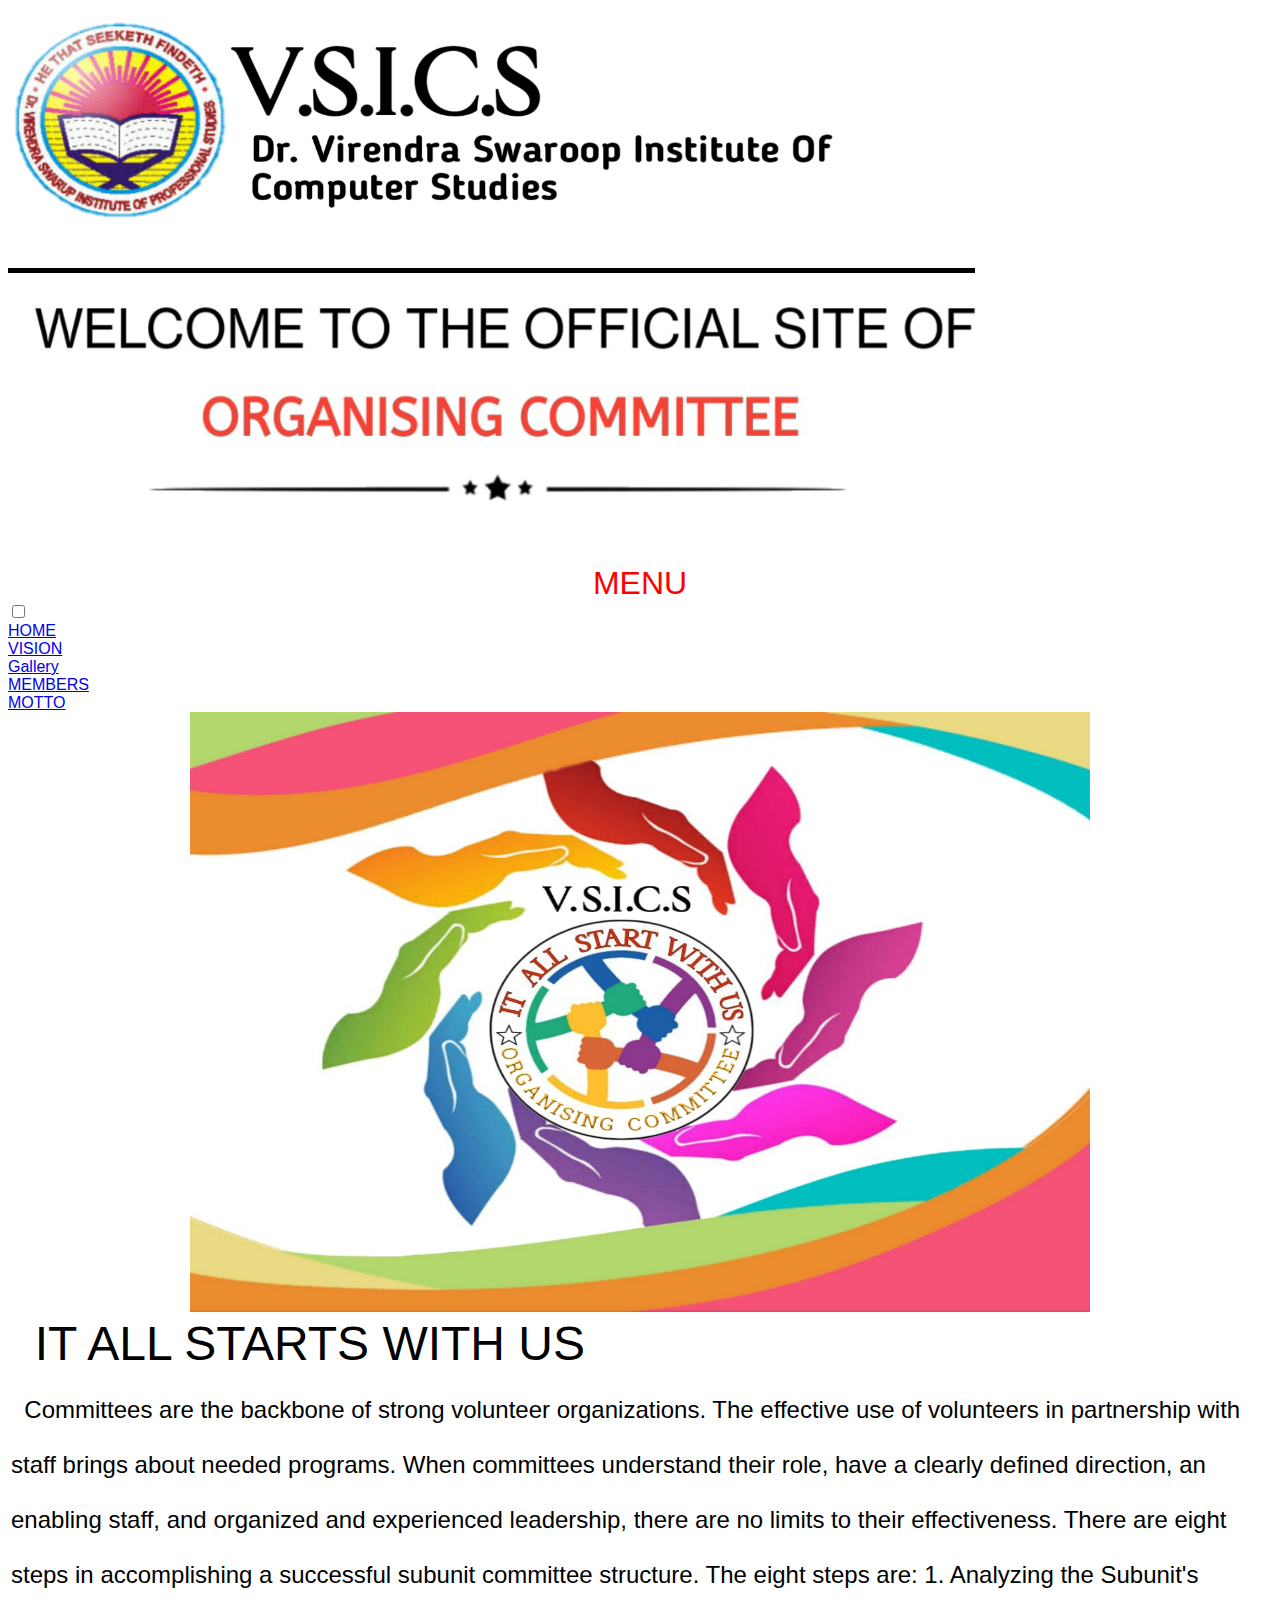
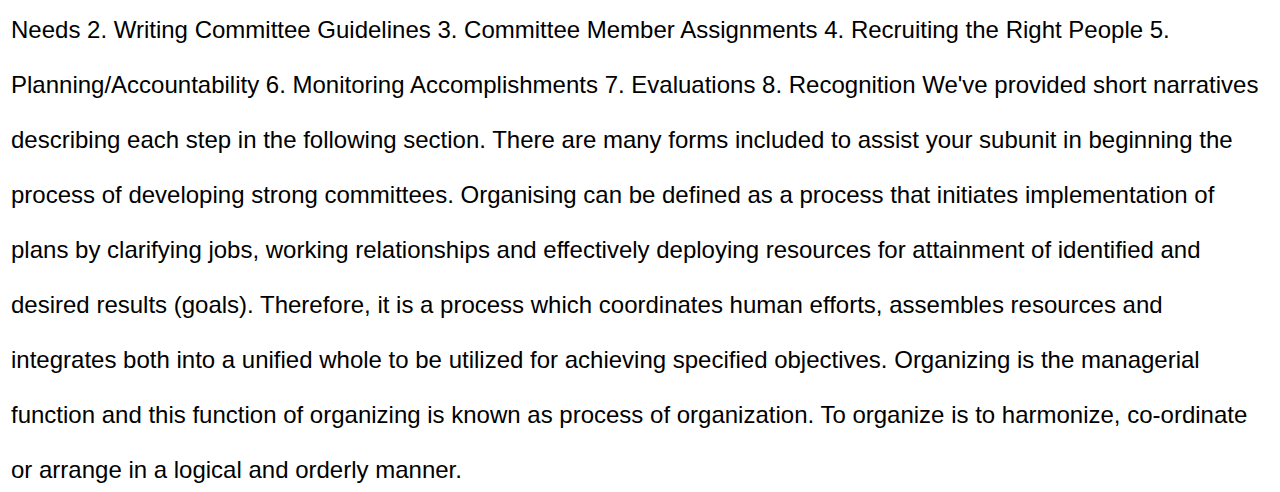
<file: index.html>
<!DOCTYPE html>
<html lang="en" >
<html>
<head>
  <meta charset="UTF-8">
  <link rel="stylesheet" href="./style.css">
</head>
<body>
<aa>
<aa>
<img src="1664388534939.png" align="left" width="850" height="260"><bb>
<hr size="5" color="black" noshade align="left" width="965">
<img src="1664812663317.png" width="980" height="280"><bb>

<center>
<font color="red" size="6"> MENU </font><aa><aa></center>
<bodya>
<!-- partial:index.partial.html -->
<div class="nav">
  <input type="checkbox">
    <span></span>
    <span></span>
    <div class="menu">
      <li><a class="active" href="/">HOME</a></li>
      <li><a class="active" href="VISION.html">VISION</a></li>
      <li><a class="active" href="gallery.html">Gallery</a></li>
      <li><a click="active" href="MEMBERS.html">MEMBERS</a></li>
      <li><a click="active" href="motto.html">MOTTO</a></li>
    </div>
</div>
<!-- partial -->
</bodya>
<center>
<img src="20220928_202818.jpg" height="600" width="900">
<bb><bb>
</center>
<font face="Diet Again.ttf"  size="7">
<font color="white">a</font>IT ALL STARTS WITH US
<table>
<tr>
<td>
<font size="5">
<font color="white">a</font>Committees are the backbone of strong<aa> volunteer organizations.
 The effective use of volunteers in partnership with staff brings about needed programs.
 When committees understand their role, have a clearly defined direction, an enabling staff,
 and organized and experienced leadership, there are no limits to their effectiveness.
There are eight steps in accomplishing a successful subunit committee structure. The eight 
steps are:
1. Analyzing the Subunit's Needs 
2. Writing Committee Guidelines
3. Committee Member Assignments 
4. Recruiting the Right People 
5. Planning/Accountability 
6. Monitoring Accomplishments
7. Evaluations
8. Recognition 
We've provided short narratives describing each step in the following section. 
There are many forms included to assist your subunit in beginning the process 
of developing strong committees. 

Organising can be defined as a process that initiates implementation of plans
 by clarifying jobs, working relationships and effectively deploying resources
 for attainment of identified and desired results (goals).
Therefore, it is a process which coordinates human efforts, assembles resources
 and integrates both into a unified whole to be utilized for achieving specified 
objectives. Organizing is the managerial function and this function of organizing
 is known as process of organization.
To organize is to harmonize, co-ordinate or arrange in a logical and orderly manner.
</font>
</td>
</tr>
</table>






</body>
</html>
</file>
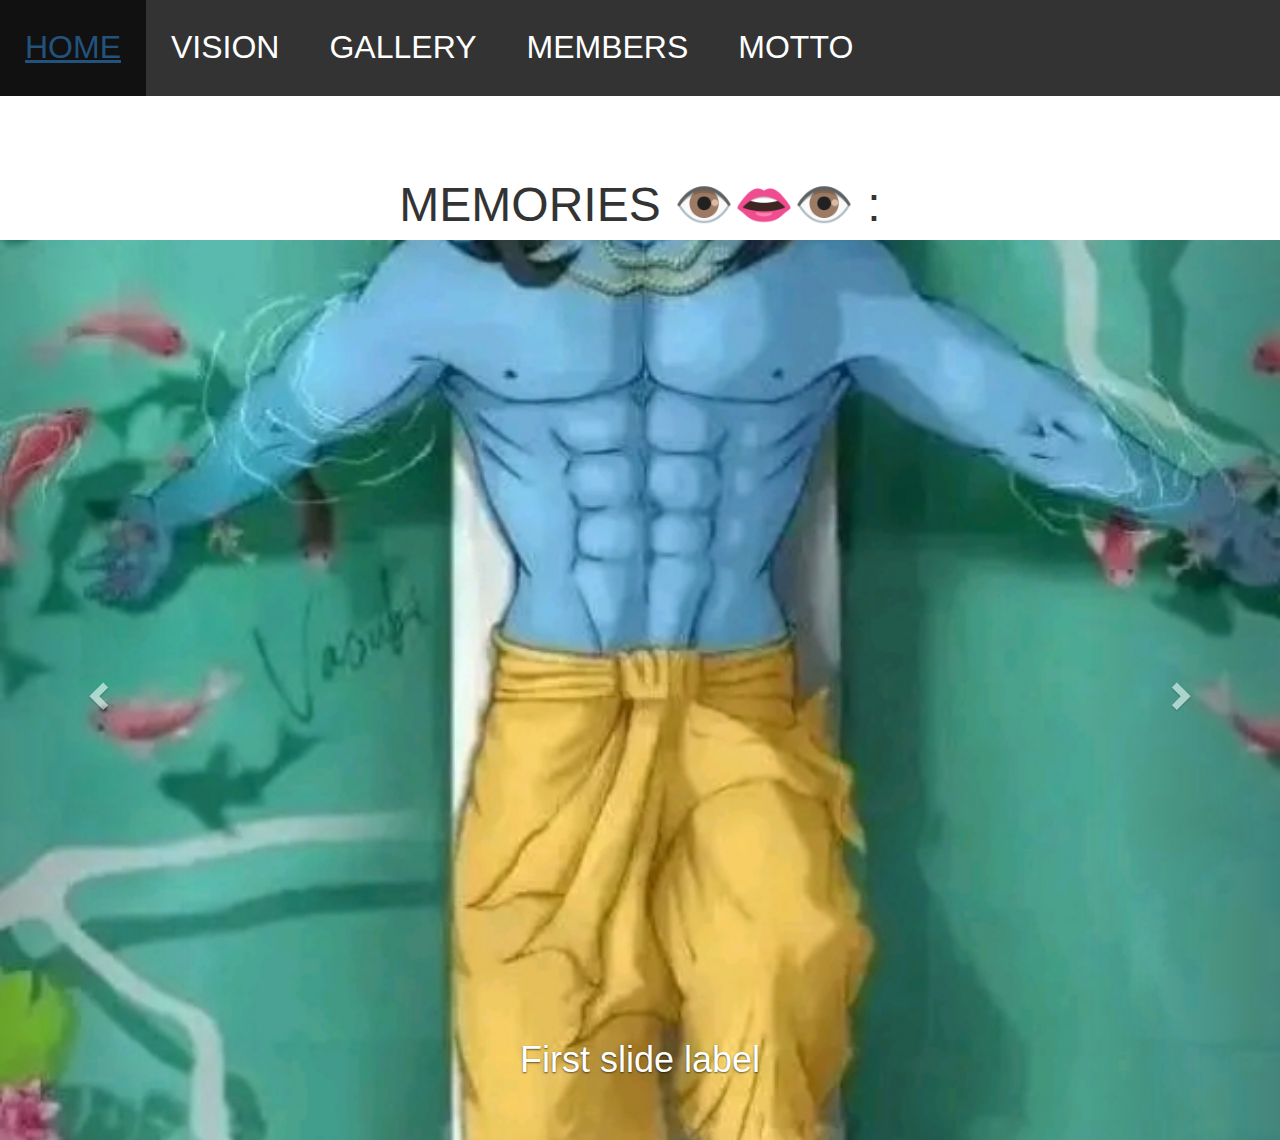
<file: gallery.html>
<!DOCTYPE html>
<html lang="en" >
<head>
  <meta charset="UTF-8">
  <link rel="stylesheet" href="./style.css">

</head>
<body>
<style>
ul {
  list-style-type: none;
  margin: 0;
  padding: 0;
  overflow: hidden;
  background-color: #333333;
}

li {
  float: left;
}

li a {
  display: block;
  color: white;
  text-align: center;
  padding: 25px;

  text-decoration: none;
}

li a:hover {
  background-color: #111111;
}
</style>
</head>
<body>
<ul>
<font size="6">
  <li><a class="active" href="/">HOME</a></li>
  <li><a class="active" href="VISION.html">VISION</a></li>
  <li><a class="active" href="gallery.html">GALLERY</a></li>
  <li><a click="active" href="MEMBERS.html">MEMBERS</a></li>
  <li><a click="active" href="motto.html">MOTTO</a></li>
</ul>
</font>
<br><br> 
</style>

<!-- partial:index.partial.html -->
<link rel="stylesheet" type="text/css" href="https://maxcdn.bootstrapcdn.com/bootstrap/3.3.1/css/bootstrap.min.css">
<link href='https://fonts.googleapis.com/css?family=Lato' rel='stylesheet' type='text/css'>
<div style='text-align:center;'>
<font size="8" align="middle"> MEMORIES 👁️👄👁️ :</font<br><br>
</div>
    <div id="carouselFade" class="carousel slide carousel-fade" data-ride="carousel">

        <!-- Wrapper for slides -->
        <div class="carousel-inner" role="listbox">
            <div class="item active">  
                <div class="carousel-caption">
                  <h1>First slide label</h1>
                  <pSRI KRISHNA</p>
                </div>
            </div>
            <div class="item"> 
                <div class="carousel-caption">
                  <h3>Second slide label</h3>
                  <p>Praesent commodo cursus magna, vel scelerisque nisl consectetur.</p>
                </div>
            </div>
            <div class="item"> 
                <div class="carousel-caption">
                  <h1>Third slide label</h1>
                  <p>SLEEPING MONKÈ😴</p>
                </div>
            </div>
            <div class="item"> 
                <div class="carousel-caption">
                  <h1>Forth slide label</h1>
                  <p> LITERALLY ME</p>
                </div>
            </div>
            <div class="item"> 
                <div class="carousel-caption">
                  <h1>FIFTH slide label</h1>
                  <p>BRO GOT DRIP 😳</p>
                </div>
            </div>
            <div class="item"> 
                <div class="carousel-caption">
                  <h1>SIXTH slide label<br>FINALLY A IMAGE BASED ON MY PAIN</h1>
                  <p></p>
                </div>
            </div>
        </div>

        <!-- Controls -->
        <a class="left carousel-control" href="#carouselFade" role="button" data-slide="prev">
            <span class="glyphicon glyphicon-chevron-left" aria-hidden="true"></span>
            <span class="sr-only">Previous</span>
        </a>
        <a class="right carousel-control" href="#carouselFade" role="button" data-slide="next">
            <span class="glyphicon glyphicon-chevron-right" aria-hidden="true"></span>
            <span class="sr-only">Next</span>
        </a>
    </div>
    <!-- jQuery (necessary for Bootstrap's JavaScript plugins) -->
    <script src="https://ajax.googleapis.com/ajax/libs/jquery/1.11.1/jquery.min.js"></script>
    <!-- Include all compiled plugins (below), or include individual files as needed -->
    <script src="https://maxcdn.bootstrapcdn.com/bootstrap/3.3.1/js/bootstrap.min.js"></script>
<!-- partial -->
  <script  src="./script.js"></script>

</body>
</html>
</file>
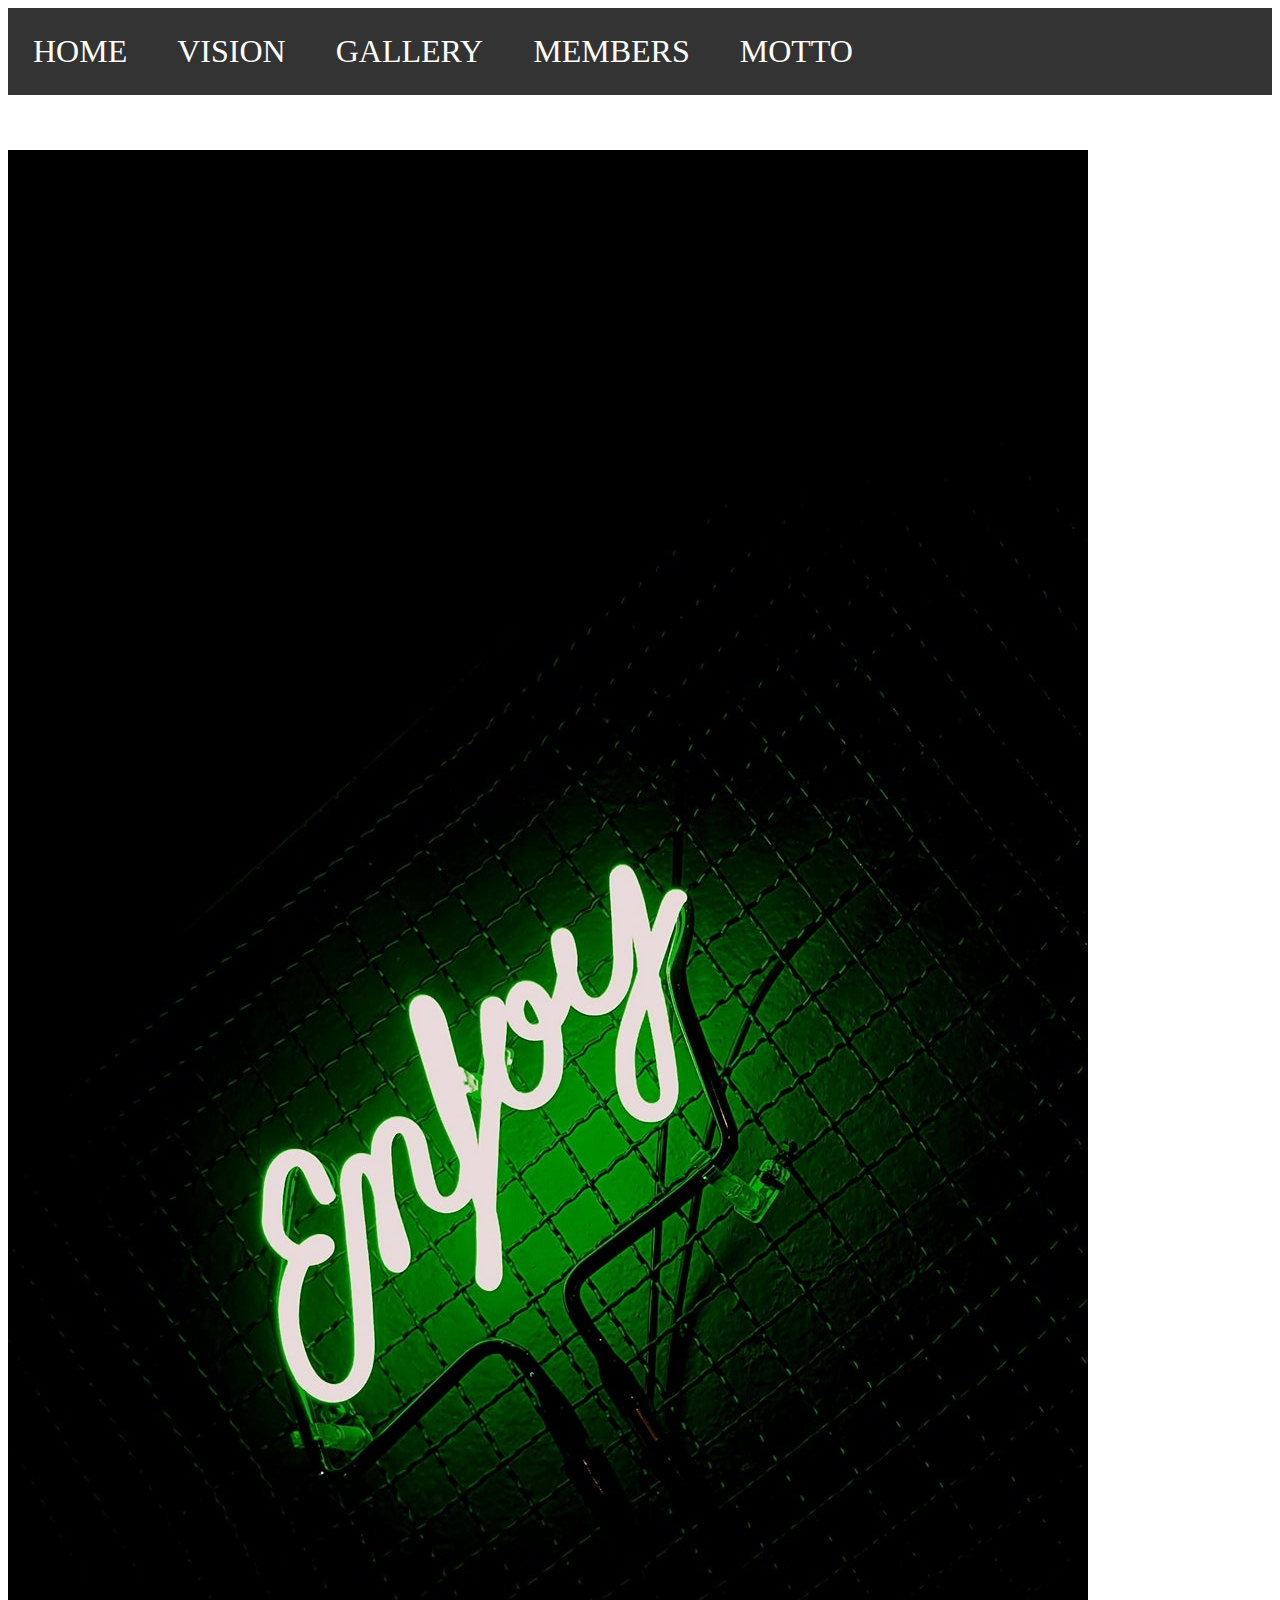
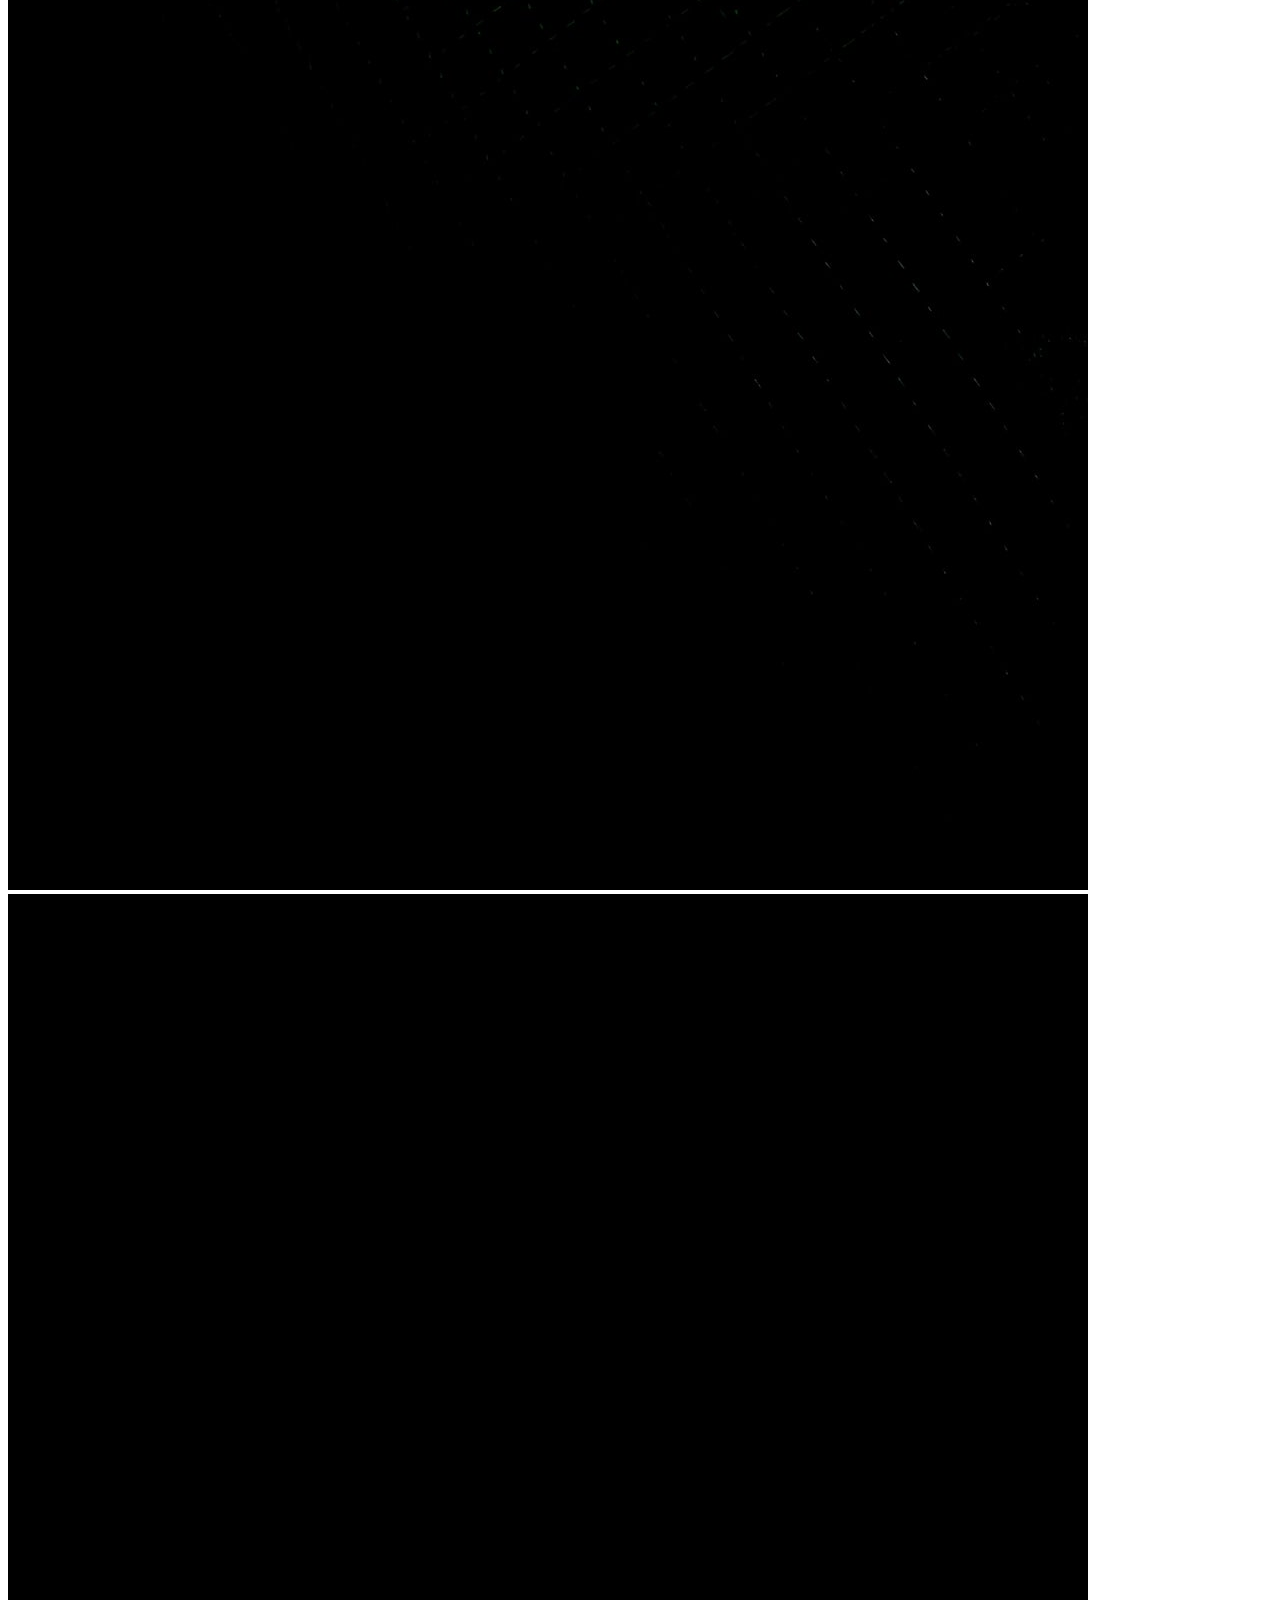
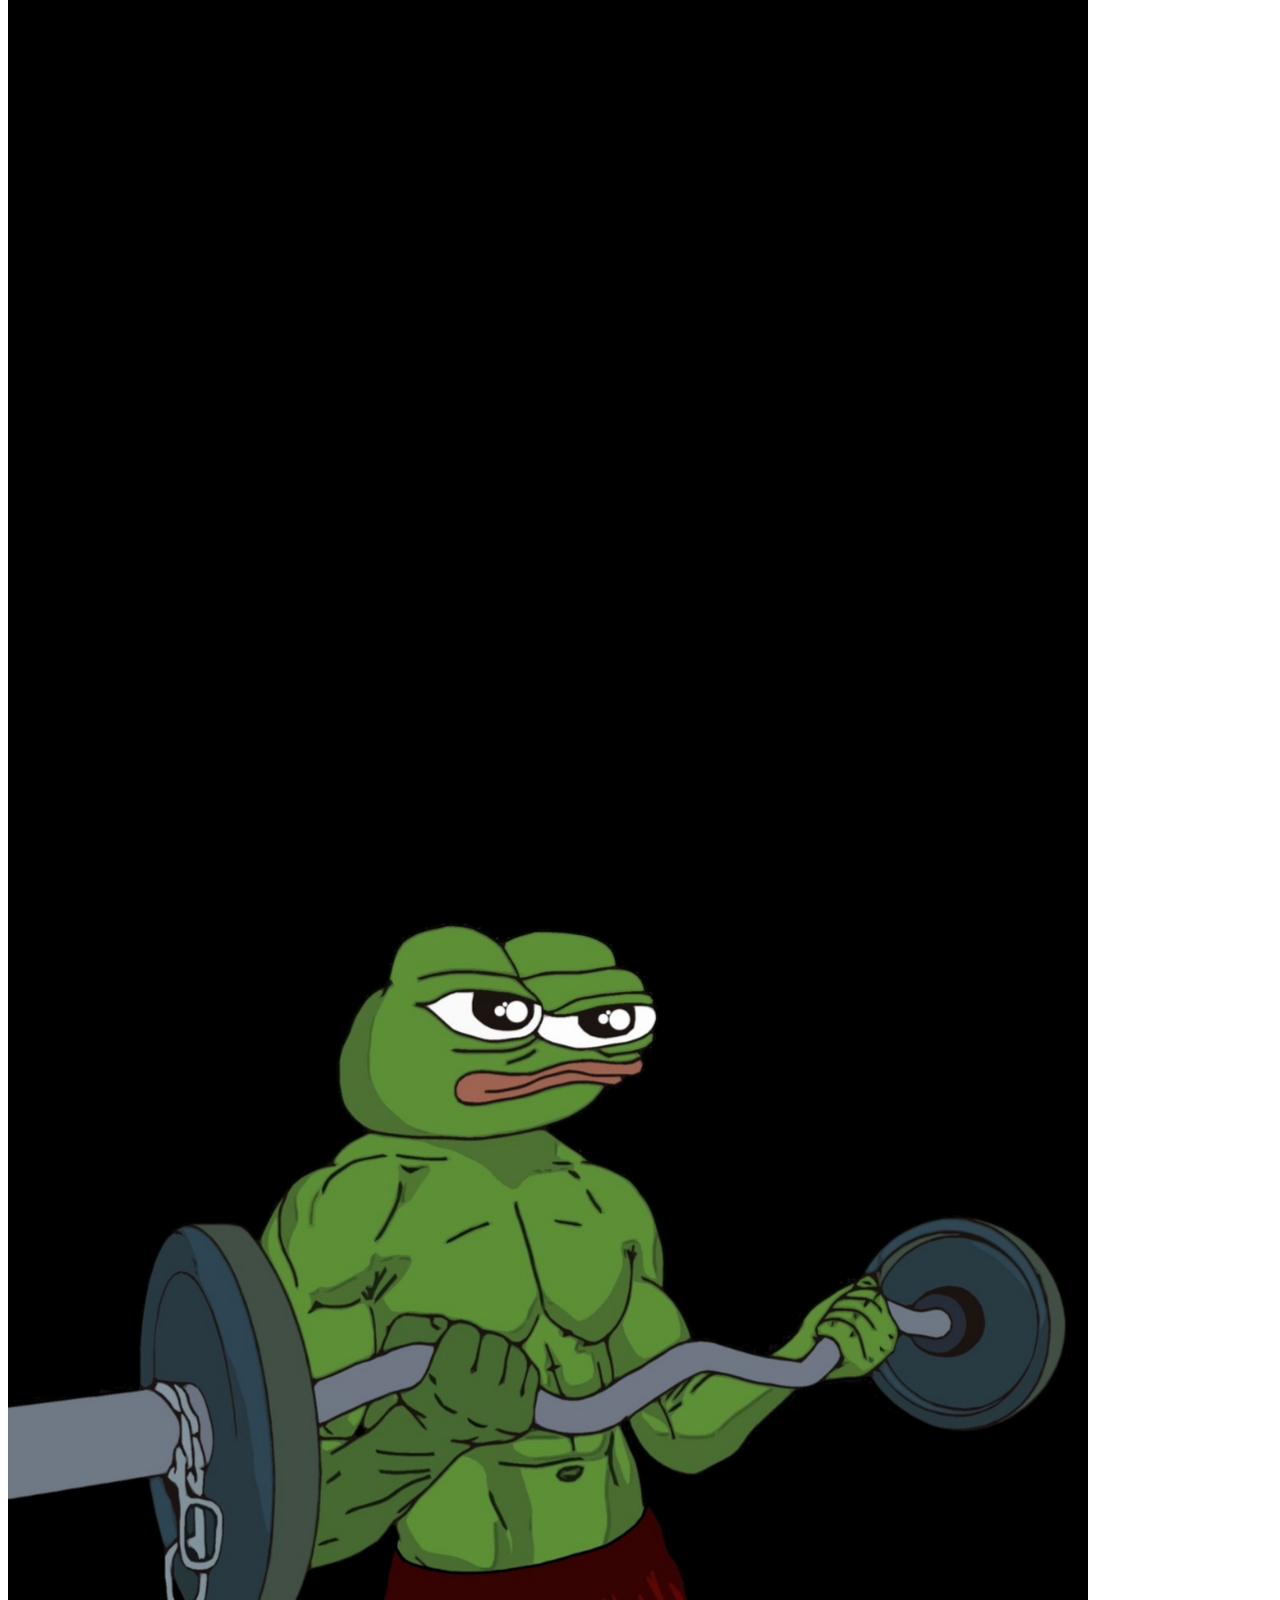
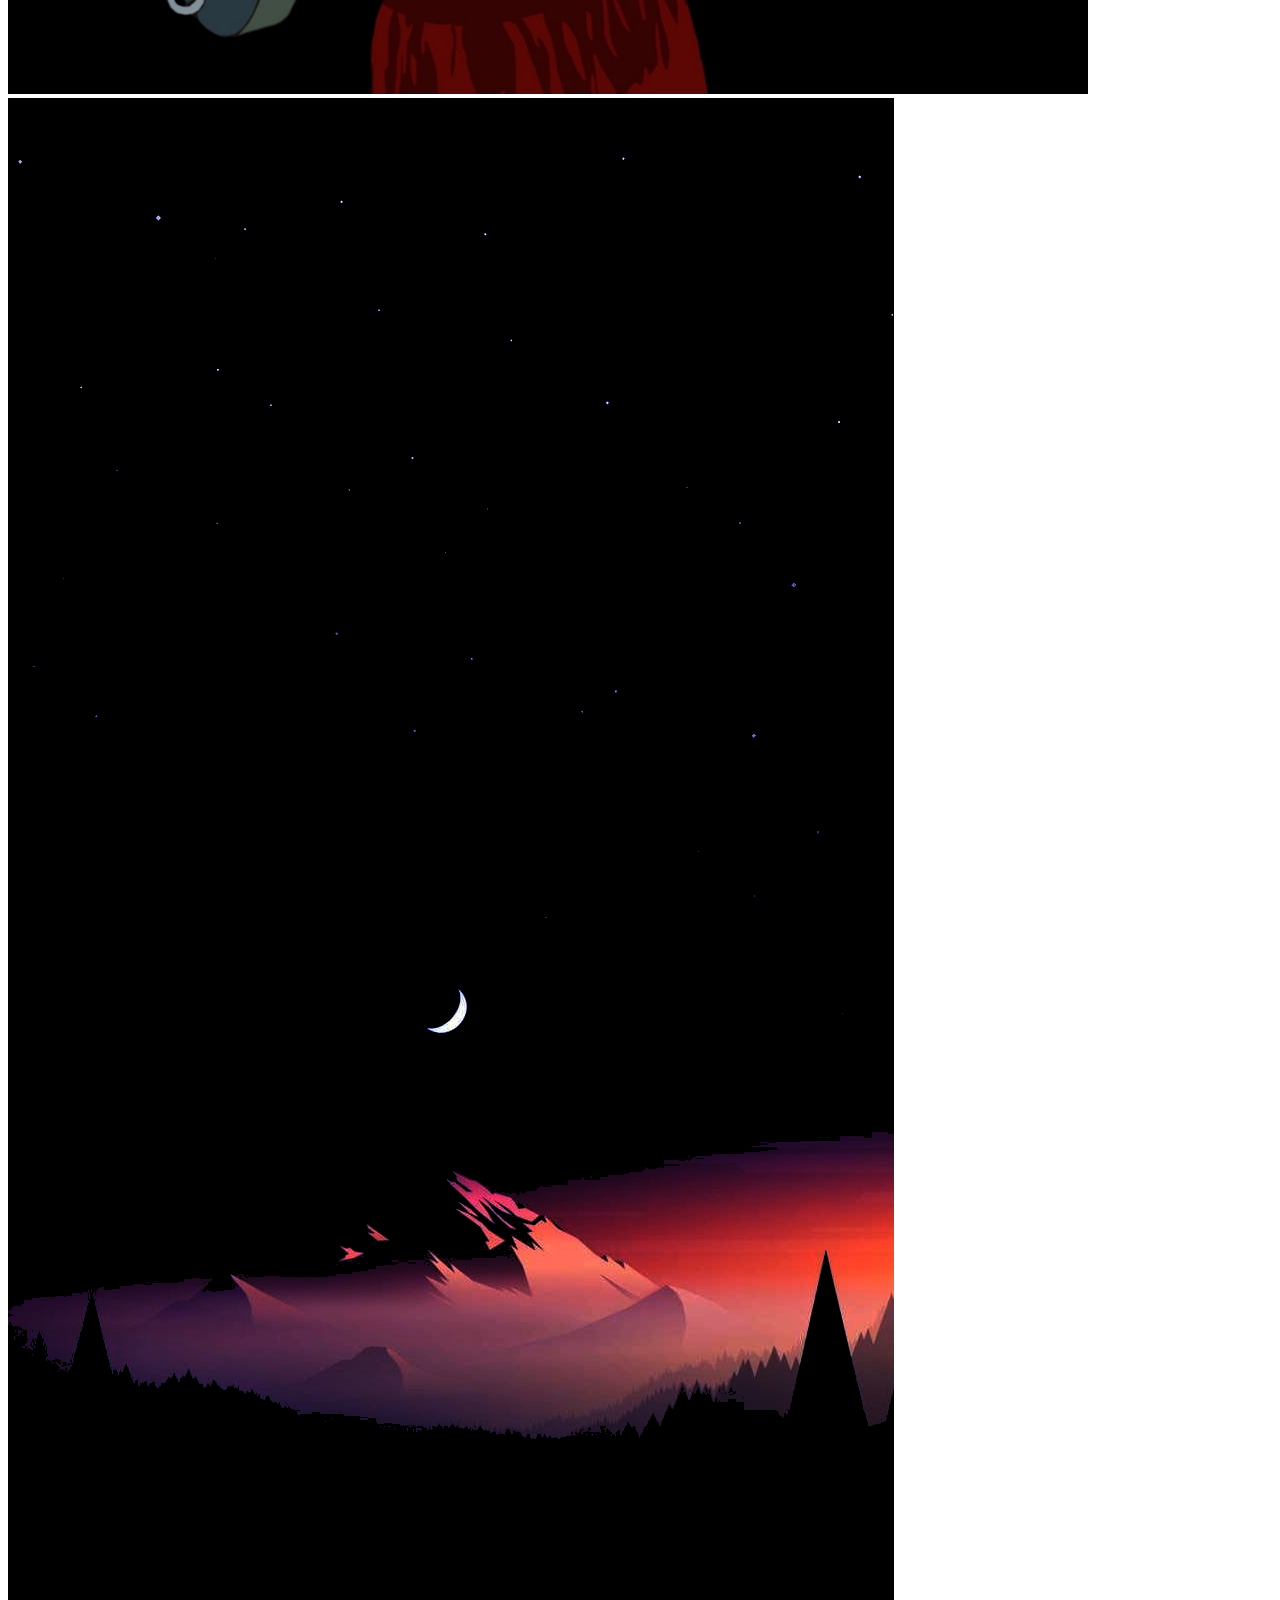
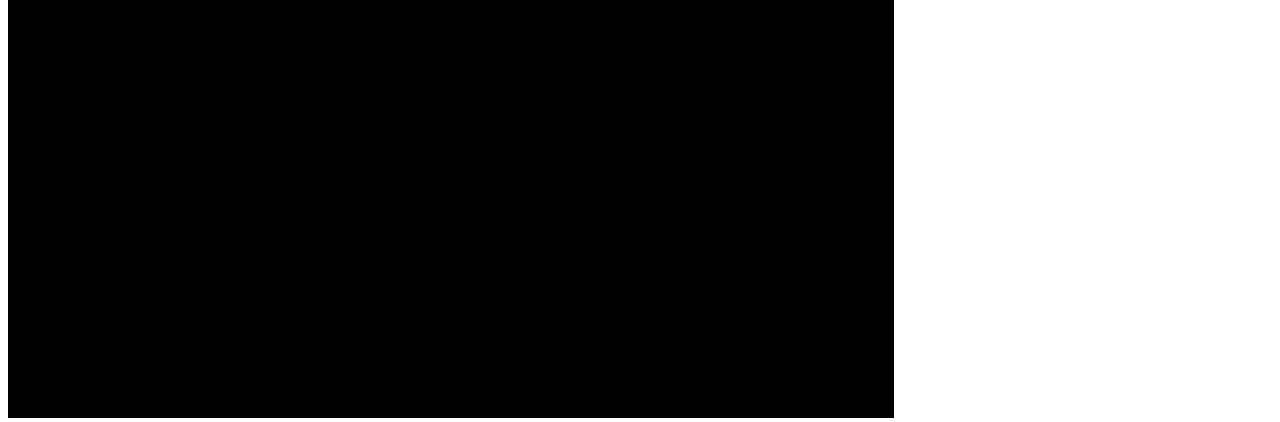
<file: MEMBERS.html>
<!DOCTYPE html>
<html>
<head>
<style>
ul {
  list-style-type: none;
  margin: 0;
  padding: 0;
  overflow: hidden;
  background-color: #333333;
}

li {
  float: left;
}

li a {
  display: block;
  color: white;
  text-align: center;
  padding: 25px;

  text-decoration: none;
}

li a:hover {
  background-color: #111111;
}
</style>
</head>
<body>
<ul>
<font size="6">
  <li><a class="active" href="/">HOME</a></li>
  <li><a class="active" href="VISION.html">VISION</a></li>
  <li><a class="active" href="gallery.html">GALLERY</a></li>
  <li><a click="active" href="MEMBERS.html">MEMBERS</a></li>
  <li><a click="active" href="motto.html">MOTTO</a></li>
</ul>
</font>
<br><br> 
<list>
<li>
<img src="Enjoy.jpeg">
</li>
<li>
<img src="Getting Ripped.jpeg">
</li>
<li>
<img src="Minimal mountains_4379.png">
</li>
</file>
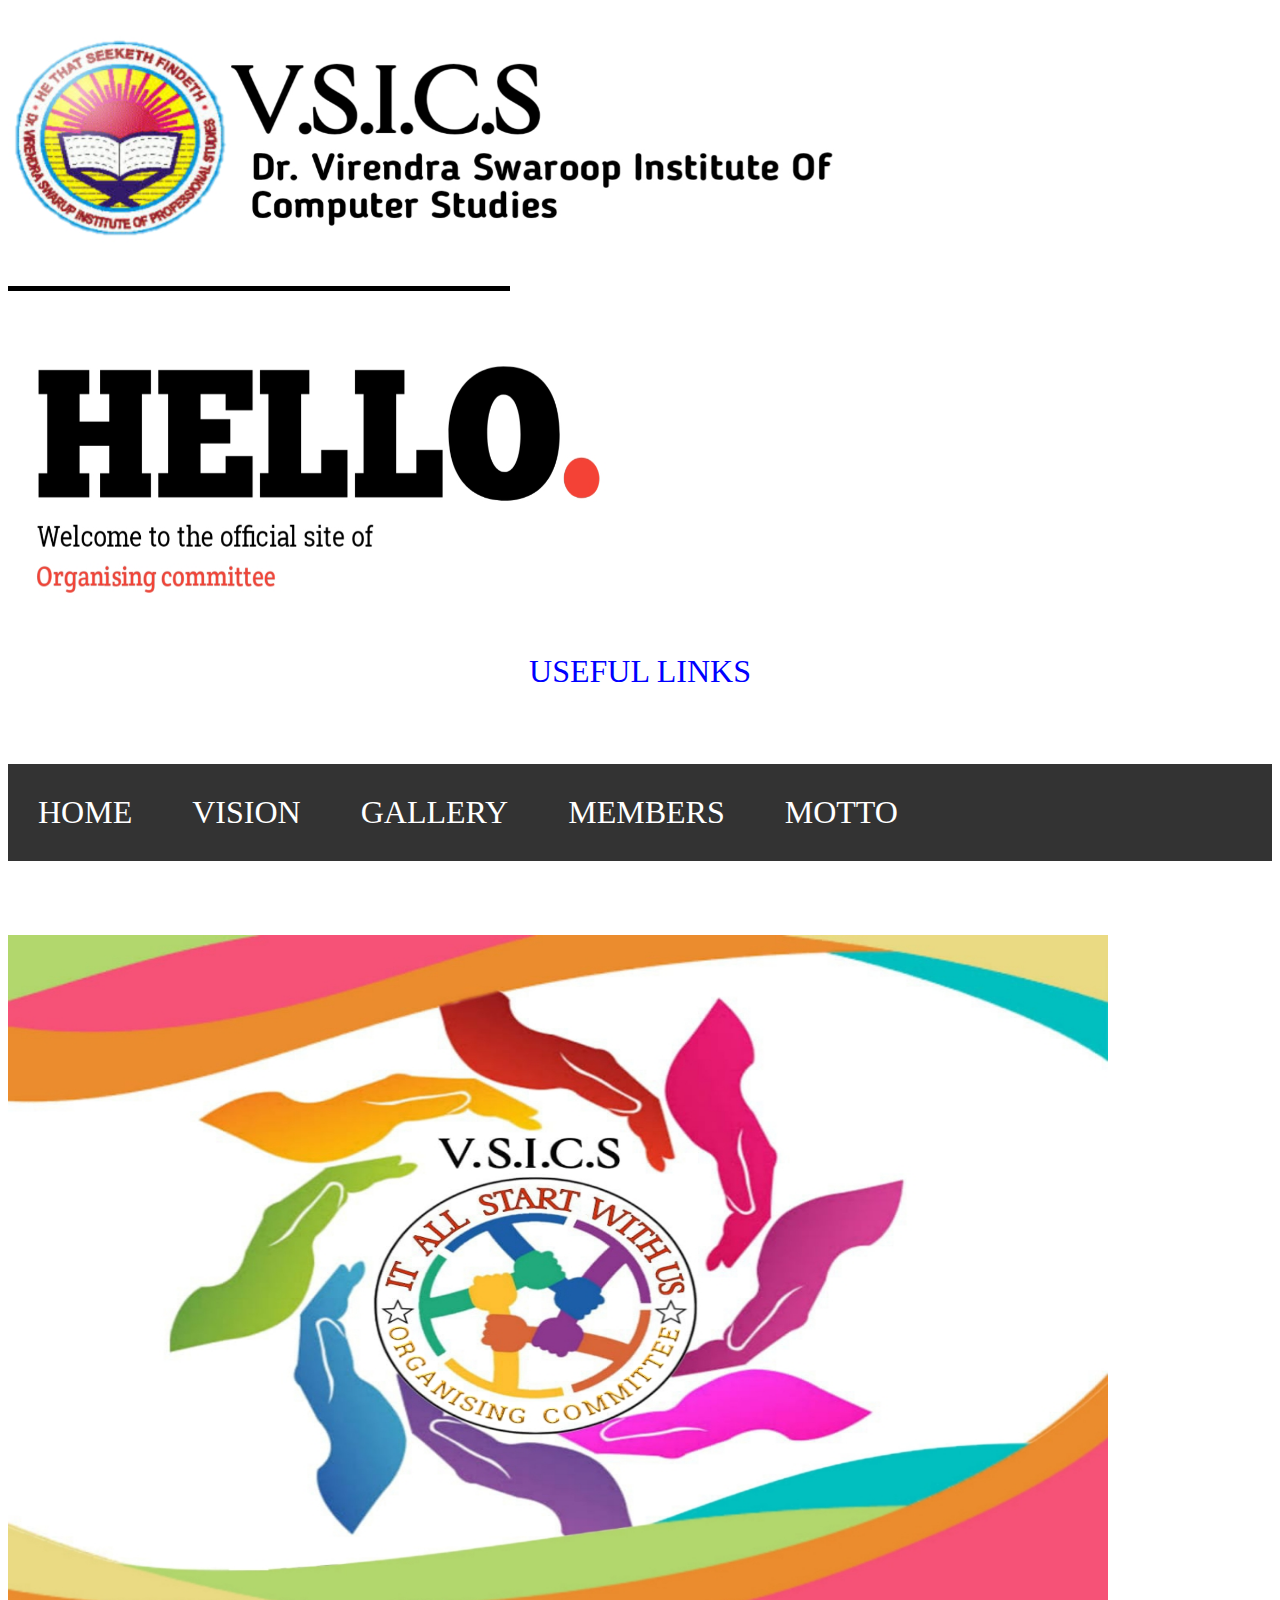
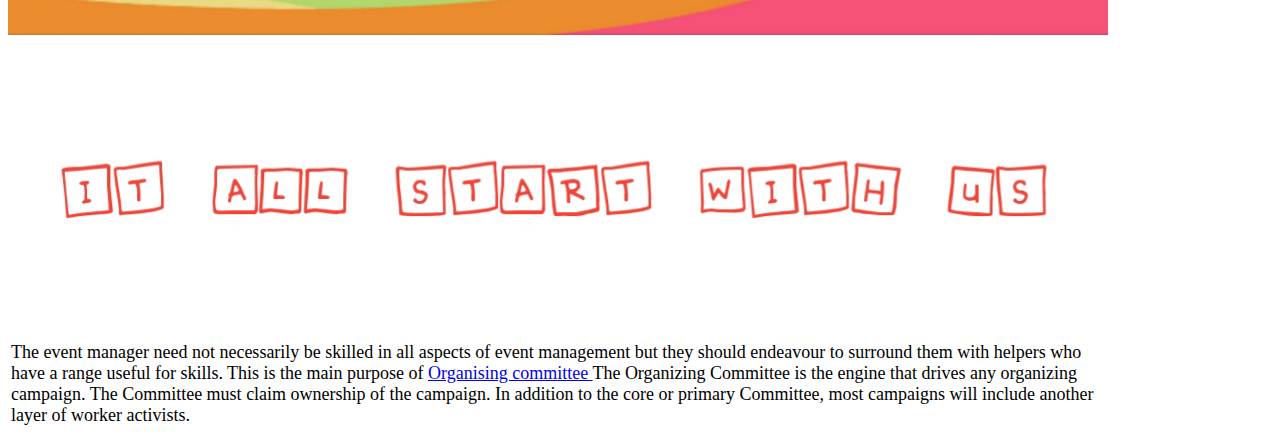
<file: ORGANIZING COMMITTEE.HTML>
<!DOCTYPE html>
<html>
<body>
<br>
<img src="1664388534939.png" align="left" width="850" height="260"><br>
<hr size="5" color="black" noshade align="left" width="500">
<br><br>
<img src="1664459605265.png" width="600" align="middle" height="300"><br><br>
<font color="blue" size="6">
<center>
USEFUL LINKS
</center>
<br><br>

</center>

<style>
ul {
  list-style-type: none;
  margin: 0;
  padding: 0;
  overflow: hidden;
  background-color:#333333;
}

li {
  float: left;
}

li a {
  display: block;
  color: white;
  text-align: center;
  padding: 30px;

  text-decoration: none;
}

li a:hover {
  background-color: #111111;
}
</style>
</head>
<body>
<ul>
<font size="6">
  <li><a class="active" href="ORGANIZING COMMITTEE.HTML">HOME</a></li>
  <li><a class="active" href="VISION.html">VISION</a></li>
  <li><a class="active" href="gallery.html">GALLERY</a></li>
  <li><a click="active" href="MEMBERS.html">MEMBERS</a></li>
  <li><a click="active" href="motto.html">MOTTO</a></li>
</ul>
</font>
<br><br>
<center>
<img src="20220928_202818.jpg"  align="left" height="700" width="1100">
</center>
</font>
<font size="3"color="blue">

<br>
</font>

<img width="1100" height="300" src="1664450009121.png">

<table width="1100">
<tr>
<td >
<font size="4">
The event manager need not necessarily be skilled in all aspects of event management but they should endeavour to surround them with helpers who have a range useful for skills. This is the main purpose of
<u> <a href="http://www.leoisaac.com/evt/top083.htm"> Organising committee </a> </u>
The Organizing Committee is the engine that drives any organizing campaign. The Committee must claim ownership of the campaign. In addition to the core or primary Committee, most campaigns will include another layer of worker activists.
</td>
</tr>
</table>


</div>
</body>
</body>
</html>
</file>
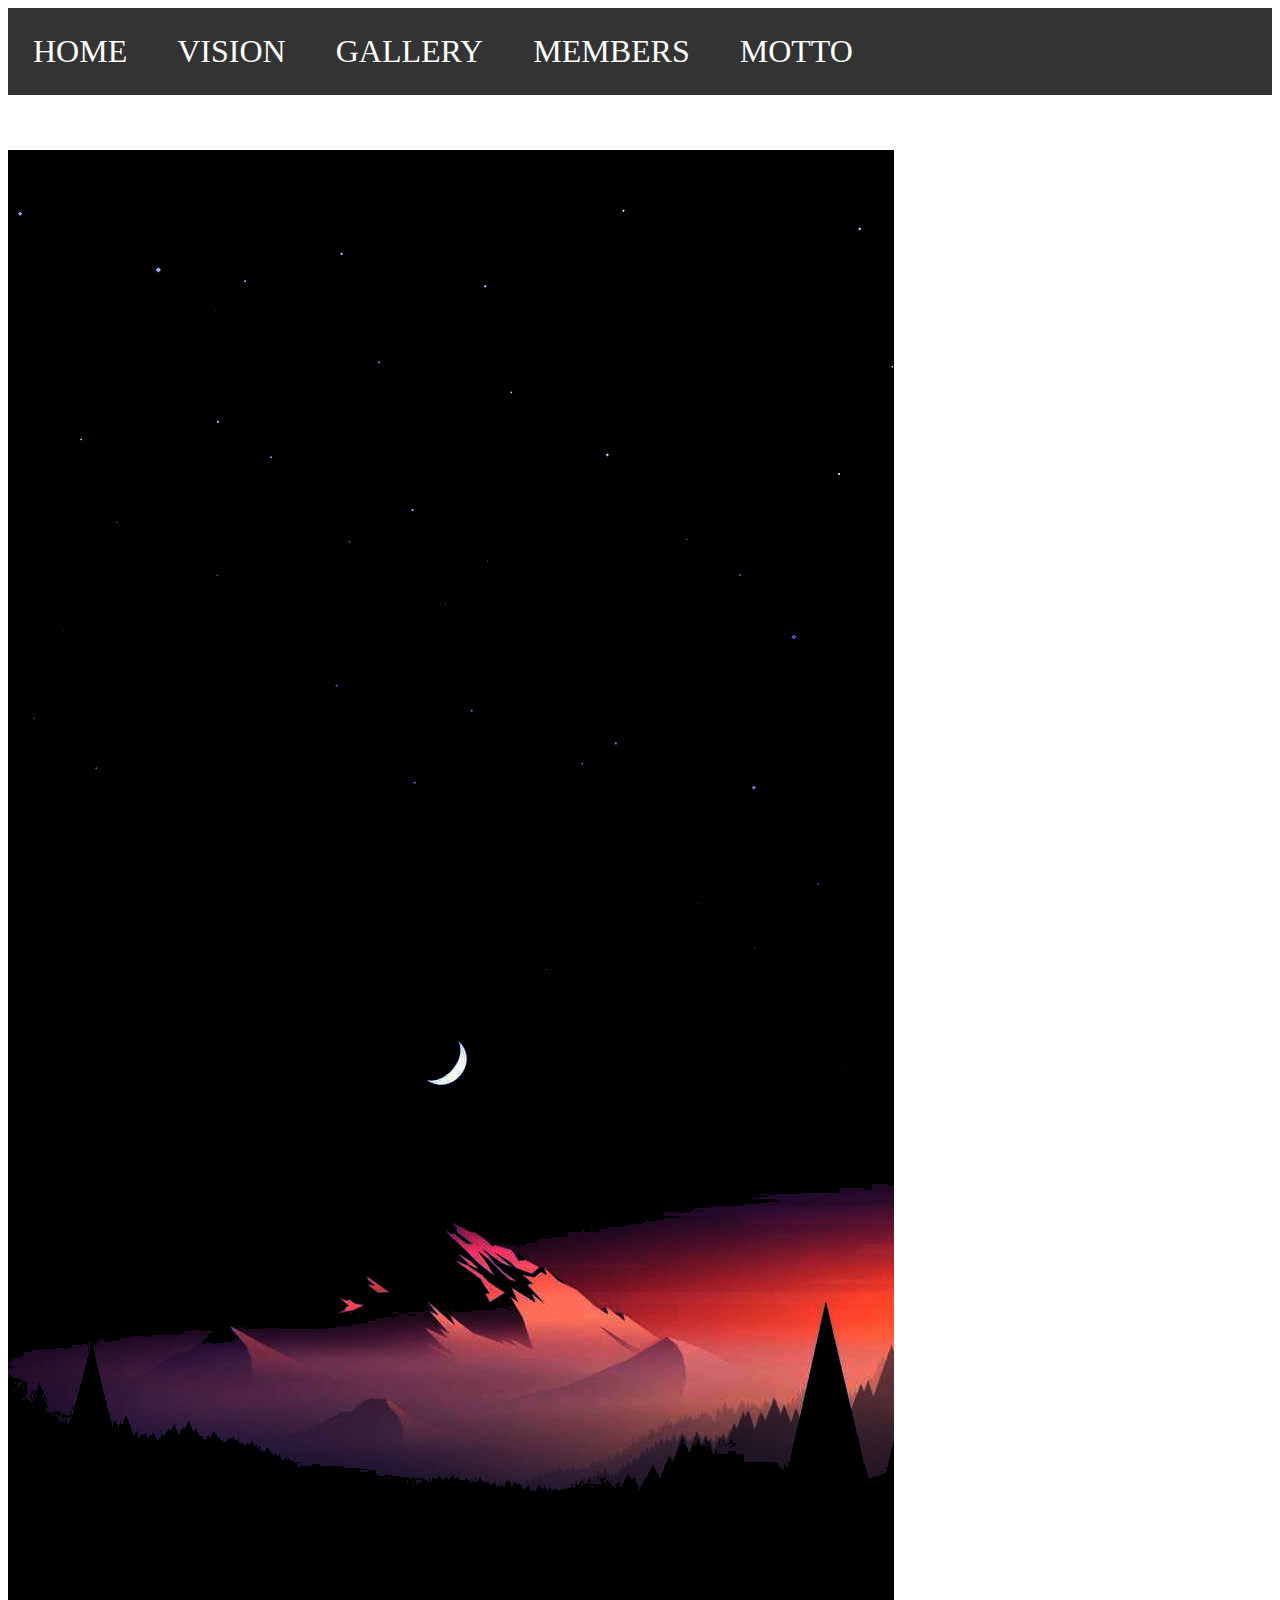
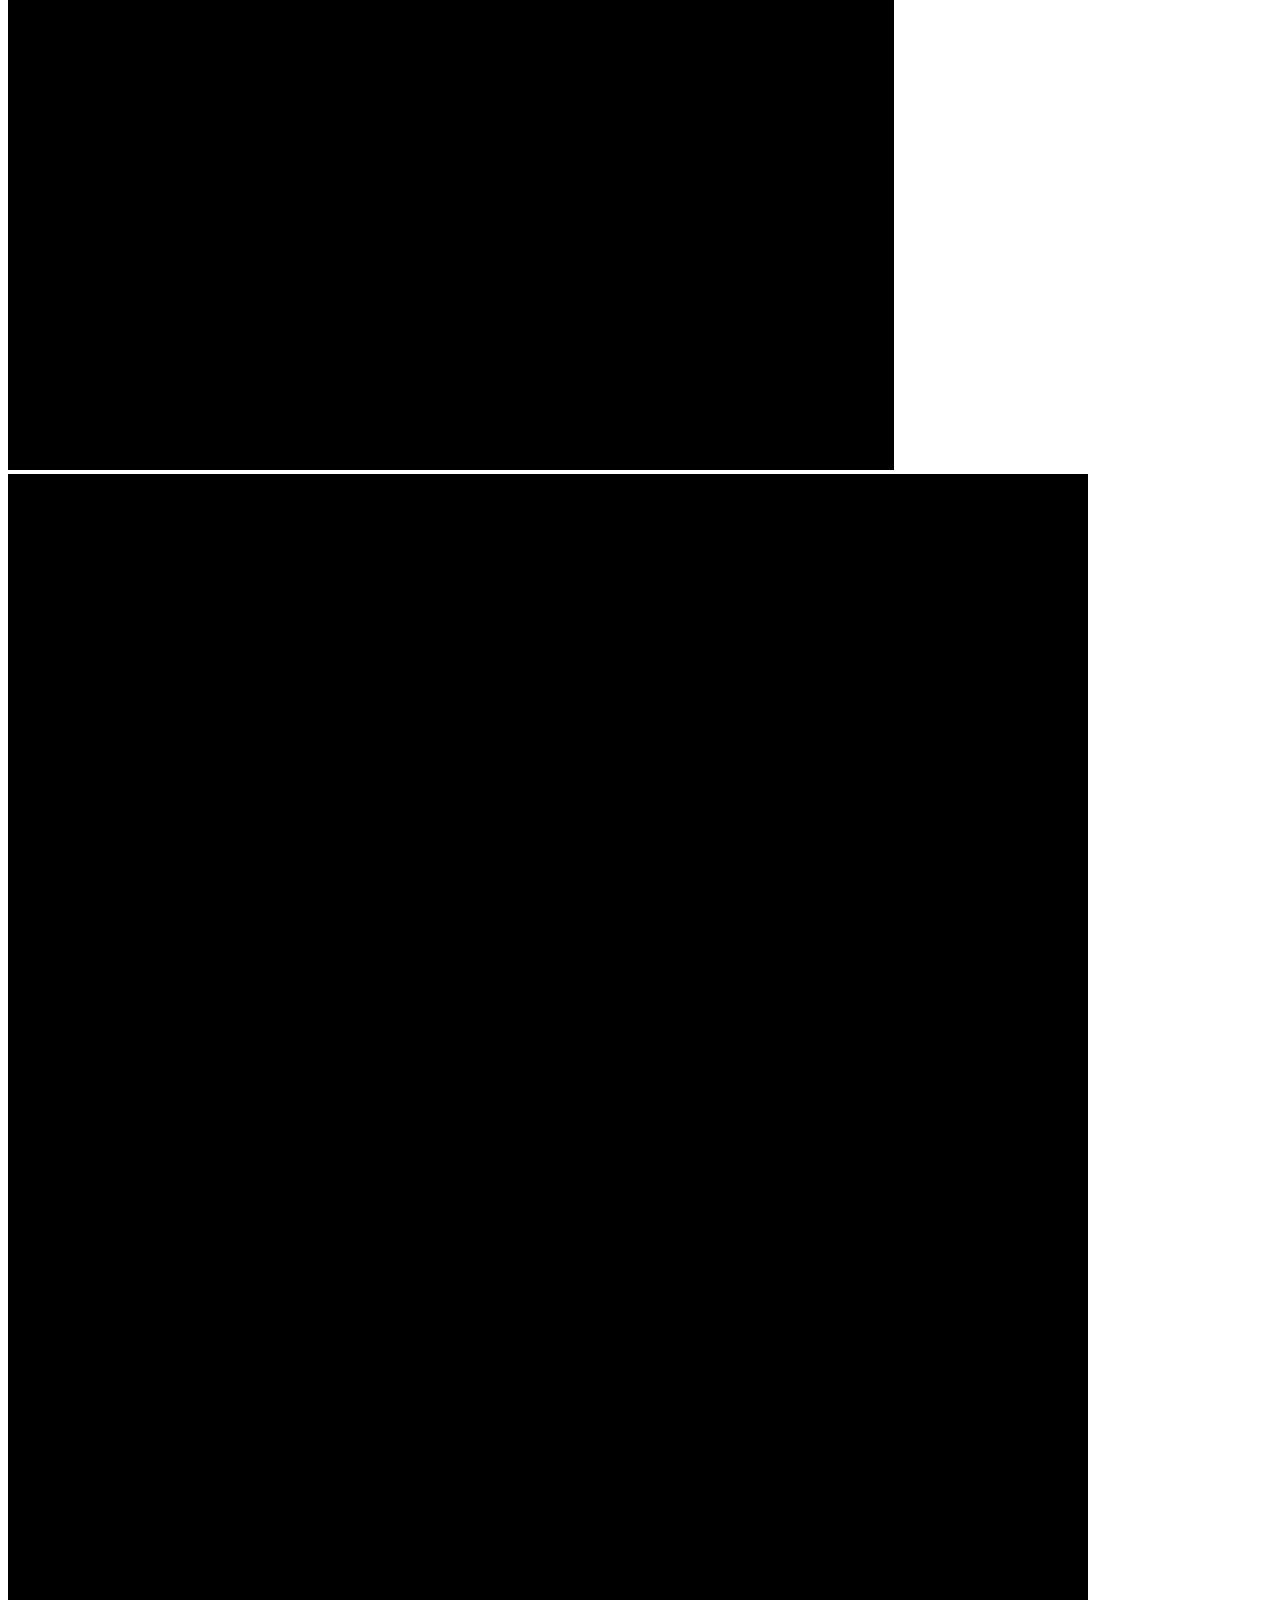
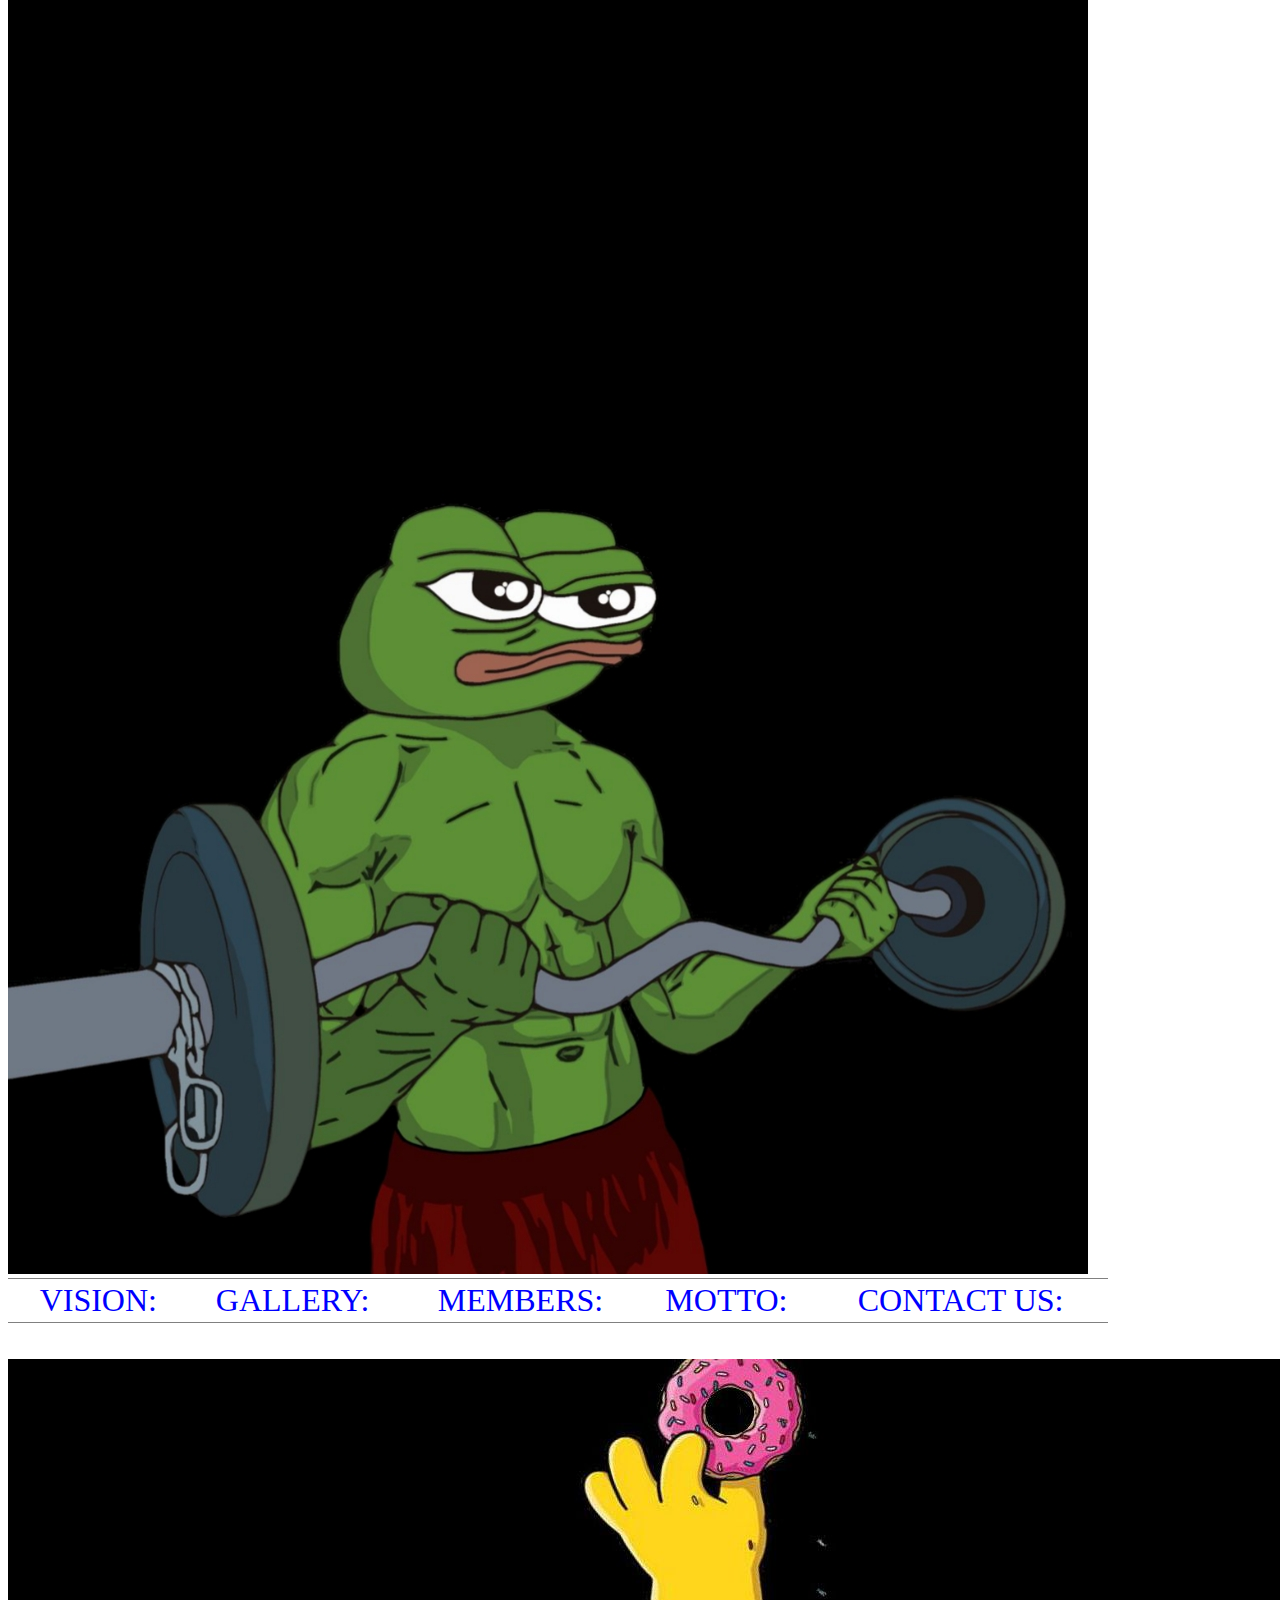
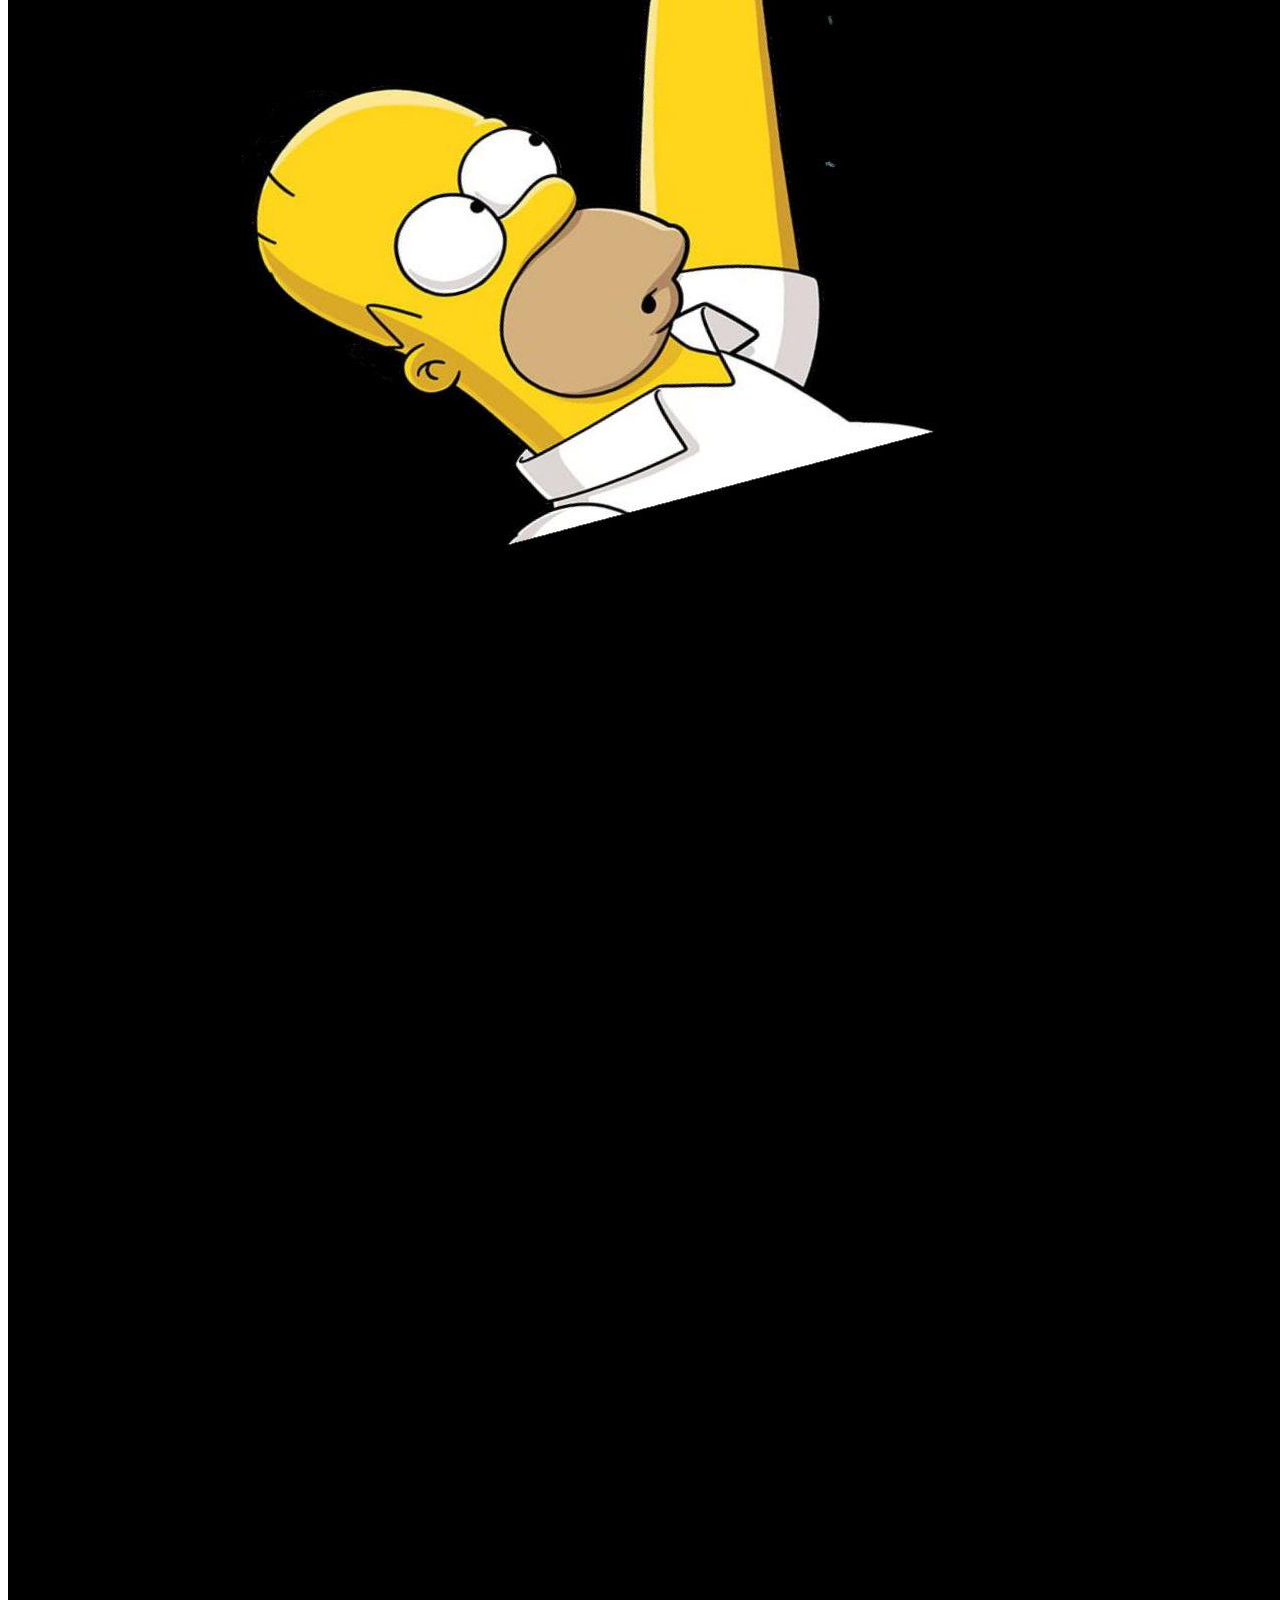
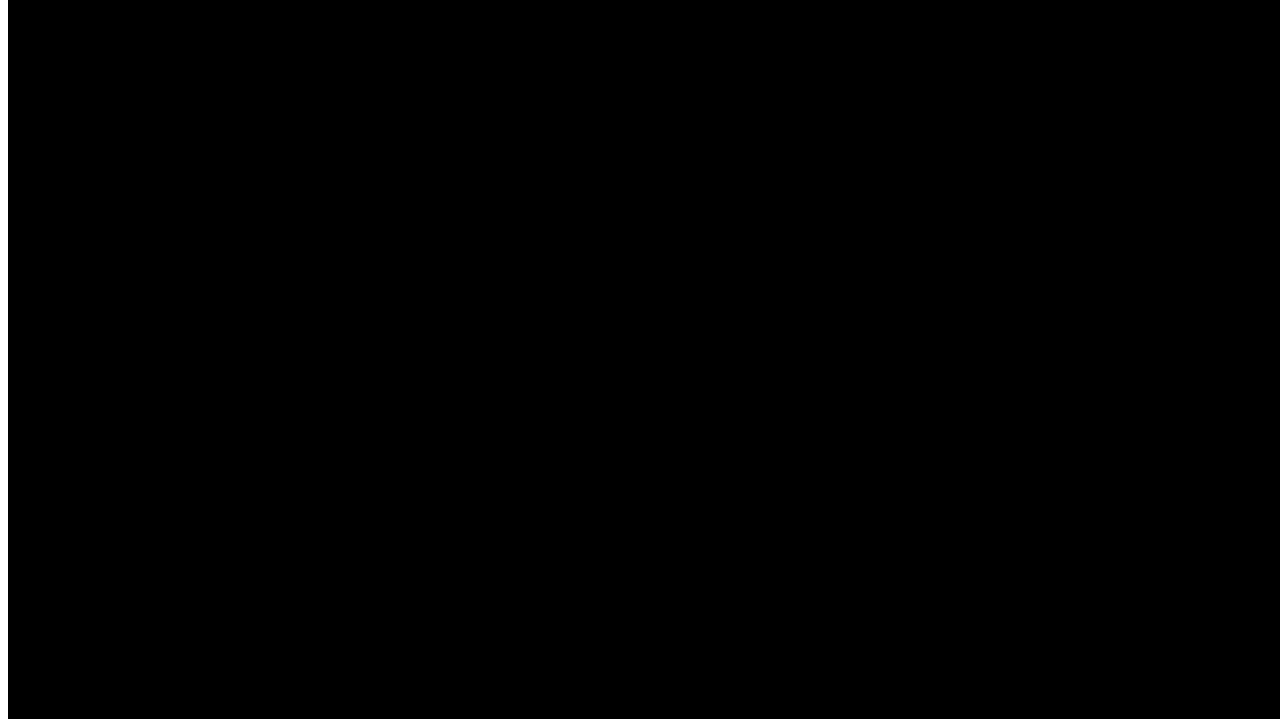
<file: VISION.html>
<!DOCTYPE html>
<html>
<head>
<style>
ul {
  list-style-type: none;
  margin: 0;
  padding: 0;
  overflow: hidden;
  background-color: #333333;
}

li {
  float: left;
}

li a {
  display: block;
  color: white;
  text-align: center;
  padding: 25px;

  text-decoration: none;
}

li a:hover {
  background-color: #111111;
}
</style>
</head>
<body>
<ul>
<font size="6">
  <li><a class="active" href="/">HOME</a></li>
  <li><a class="active" href="VISION.html">VISION</a></li>
  <li><a class="active" href="gallery.html">GALLERY</a></li>
  <li><a click="active" href="MEMBERS.html">MEMBERS</a></li>
  <li><a click="active" href="motto.html">MOTTO</a></li>
</ul>
</font>
<br><br> 
<list>
<li>
<img src="Minimal mountains_4379.png">
</li>

</li>
<li>
<img src="Getting Ripped.jpeg">
</li>
<li>
<table width="1100"Frame="hsides">
<tr>
<center>
<td align="center" color="blue" >
<font color="blue" size="6">
</td>
<td align="center" color="blue" >
<font color="blue" size="6">
VISION:
</td>
<td align="center" color="blue" >
<font color="blue" size="6">
GALLERY:
</td>
<td align="center" color="blue" >
<font color="blue" size="6">
MEMBERS:
</td>
<td align="center" color="blue">
<font color="blue" size="6">
MOTTO:
</td>
<td align="center" color="blue">
<font color="blue" size="6">
CONTACT US:
</td>
</tr>
</center>
</table>
<br><br>



</body>
</html>



















<img src="Homer Simpson Donut Amoled Wallpaper.jpeg">
</file>
<file: style.css>
body{
  font-family: 'Lato', sans-serif;
}
.carousel-fade .carousel-inner .item {
  opacity: 0;
  transition-property: opacity;
}

.carousel-fade .carousel-inner .active {
  opacity: 1;
}

.carousel-fade .carousel-inner .active.left,
.carousel-fade .carousel-inner .active.right {
  left: 0;
  opacity: 0;
  z-index: 1;
}

.carousel-fade .carousel-inner .next.left,
.carousel-fade .carousel-inner .prev.right {
  opacity: 1;
}

.carousel-fade .carousel-control {
  z-index: 2;
} 
@media all and (transform-3d), (-webkit-transform-3d) {
    .carousel-fade .carousel-inner > .item.next,
    .carousel-fade .carousel-inner > .item.active.right {
      opacity: 0;
      -webkit-transform: translate3d(0, 0, 0);
              transform: translate3d(0, 0, 0);
    }
    .carousel-fade .carousel-inner > .item.prev,
    .carousel-fade .carousel-inner > .item.active.left {
      opacity: 0;
      -webkit-transform: translate3d(0, 0, 0);
              transform: translate3d(0, 0, 0);
    }
    .carousel-fade .carousel-inner > .item.next.left,
    .carousel-fade .carousel-inner > .item.prev.right,
    .carousel-fade .carousel-inner > .item.active {
      opacity: 1;
      -webkit-transform: translate3d(0, 0, 0);
              transform: translate3d(0, 0, 0);
    }
} 
.carousel-caption {
    text-shadow: 0 1px 4px rgba(0,0,0,.9);
  font-size:17px
}
.carousel-caption h3 {
  font-size: 30px;
  font-family: 'Lato', sans-serif;
}
    html,
    body,
    .carousel,
    .carousel-inner,
    .carousel-inner .item {
      height: 100%;
    } 
    .item:nth-child(1) {
      background: url('hello (3).jpg');
  background-size: cover;
  background-position: center center;
  background-repeat: no-repeat;
    }

    .item:nth-child(2) {
      background: url('hello (6).jpg');
  background-size: cover;
  background-position: center center;
  background-repeat: no-repeat;
    }

    .item:nth-child(3) {
      background: url('hello (4).jpg');
  background-size: cover;
  background-position: center center;
  background-repeat: no-repeat;
    }
    .item:nth-child(4) {
      background: url('hello (5).jpg');
  background-size: cover;
  background-position: center center;
  background-repeat: no-repeat;
    }
   .item:nth-child(5) {
      background: url('hello (8).jpg');
  background-size: cover;
  background-position: center center;
  background-repeat: no-repeat;
    }
   .item:nth-child(5) {
      background: url('hello (1).jpg');
  background-size: cover;
  background-position: center center;
  background-repeat: no-repeat;
    }
</file>
